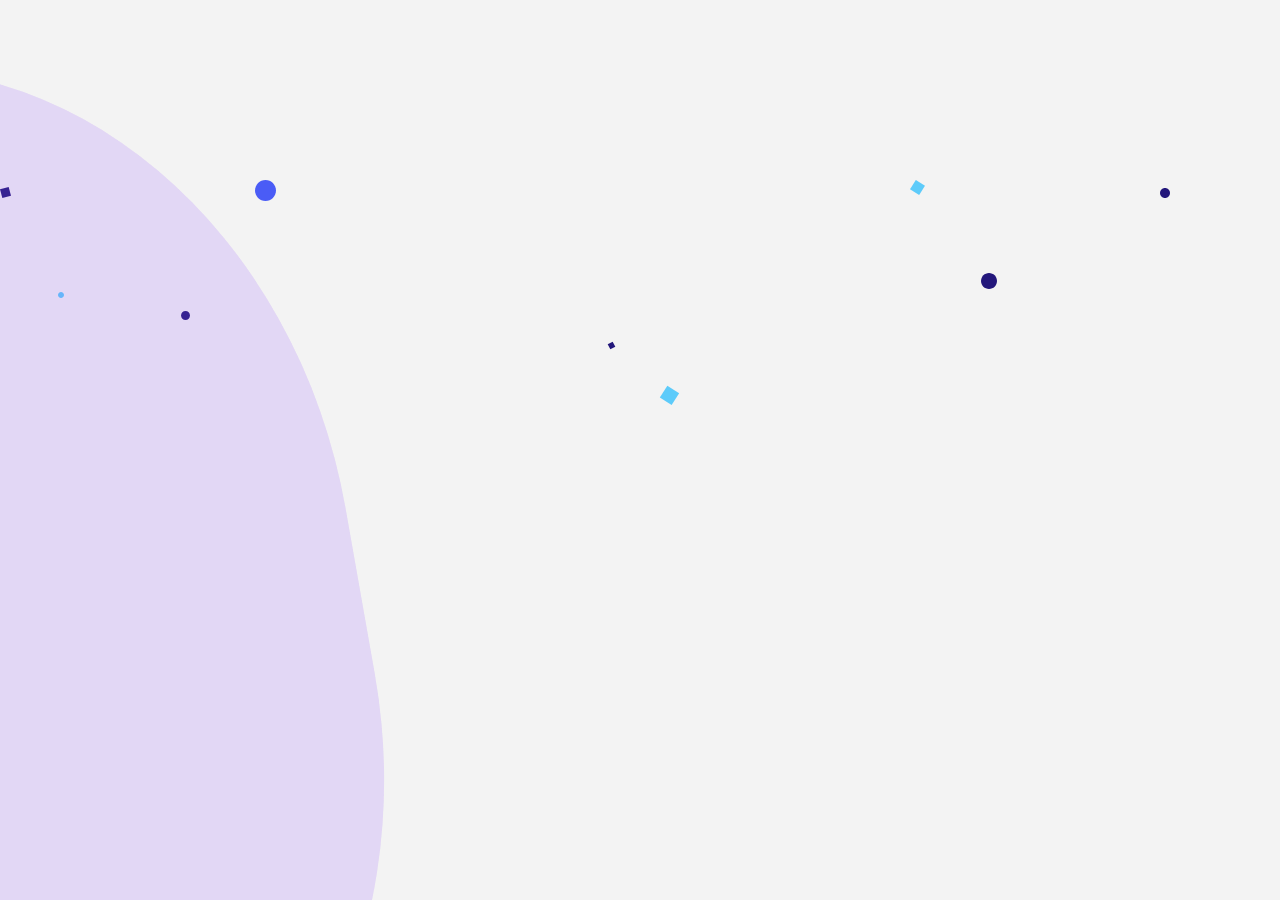
<file: bg.html>
<!DOCTYPE html>
<html lang="en">
<head>
    <meta charset="UTF-8">
    <meta http-equiv="X-UA-Compatible" content="IE=edge">
    <meta name="viewport" content="width=device-width, initial-scale=1.0">
    <title>Document</title>
    <link rel="stylesheet" href="./_css/bg.css">
</head>
<body>
    <div id="bg">
        <div class="bg-container">
            <svg xmlns="http://www.w3.org/2000/svg" xmlns:xlink="http://www.w3.org/1999/xlink" width="100%" height="500px">
                <path id="shape1" fill-rule="evenodd" fill="rgb(35, 23, 123)" d="M-0.011,9.318 L8.682,6.988 L11.011,15.682 L2.318,18.011 L-0.011,9.318 Z"></path>
                <path id="shape8" fill-rule="evenodd" fill="rgb(35, 23, 123)" d="M607.694,164.319 L612.680,161.693 L615.306,166.680 L610.320,169.305 L607.694,164.319 Z"></path>
                <path id="shape9" fill-rule="evenodd" fill="rgb(93, 203, 250)" d="M667.343,205.646 L679.152,213.179 L671.620,224.988 L659.810,217.456 L667.343,205.646 Z"></path>
                <path id="shape10" fill-rule="evenodd" fill="rgb(93, 203, 250)" d="M915.839,-0.008 L924.997,5.833 L919.156,14.991 L909.998,9.150 L915.839,-0.008 Z"></path>
                <path id="cir6" fill-rule="evenodd" fill="rgb(35, 23, 123)" d="M989.000,93.000 C993.418,93.000 997.000,96.582 997.000,101.000 C997.000,105.418 993.418,109.000 989.000,109.000 C984.582,109.000 981.000,105.418 981.000,101.000 C981.000,96.582 984.582,93.000 989.000,93.000 Z"></path>
                <path id="cir5" fill-rule="evenodd" fill="rgb(35, 23, 123)" d="M1165.000,8.000 C1167.761,8.000 1170.000,10.238 1170.000,13.000 C1170.000,15.761 1167.761,18.000 1165.000,18.000 C1162.239,18.000 1160.000,15.761 1160.000,13.000 C1160.000,10.238 1162.239,8.000 1165.000,8.000 Z"></path>
                <path id="cir4" fill-rule="evenodd" fill="rgb(93, 203, 250)" d="M1303.500,118.000 C1304.881,118.000 1306.000,119.119 1306.000,120.500 C1306.000,121.880 1304.881,123.000 1303.500,123.000 C1302.119,123.000 1301.000,121.880 1301.000,120.500 C1301.000,119.119 1302.119,118.000 1303.500,118.000 Z"></path>
                <path id="cir3" fill-rule="evenodd" fill="rgb(93, 203, 250)" d="M61.000,112.000 C62.657,112.000 64.000,113.343 64.000,115.000 C64.000,116.657 62.657,118.000 61.000,118.000 C59.343,118.000 58.000,116.657 58.000,115.000 C58.000,113.343 59.343,112.000 61.000,112.000 Z"></path>
                <path id="cir2" fill-rule="evenodd" fill="rgb(74, 92, 246)" d="M265.500,-0.000 C271.299,-0.000 276.000,4.701 276.000,10.500 C276.000,16.299 271.299,21.000 265.500,21.000 C259.701,21.000 255.000,16.299 255.000,10.500 C255.000,4.701 259.701,-0.000 265.500,-0.000 Z"></path>
                <path id="cir1" fill-rule="evenodd" fill="rgb(35, 23, 123)" d="M185.500,131.000 C187.985,131.000 190.000,133.015 190.000,135.500 C190.000,137.985 187.985,140.000 185.500,140.000 C183.015,140.000 181.000,137.985 181.000,135.500 C181.000,133.015 183.015,131.000 185.500,131.000 Z"></path>
            </svg>
        </div>
        <div class="box">
            <div class="wave one"></div>
            <div class="wave two"></div>
            <div class="wave three"></div>
        </div>
    </div>

</body>
</html>
</file>
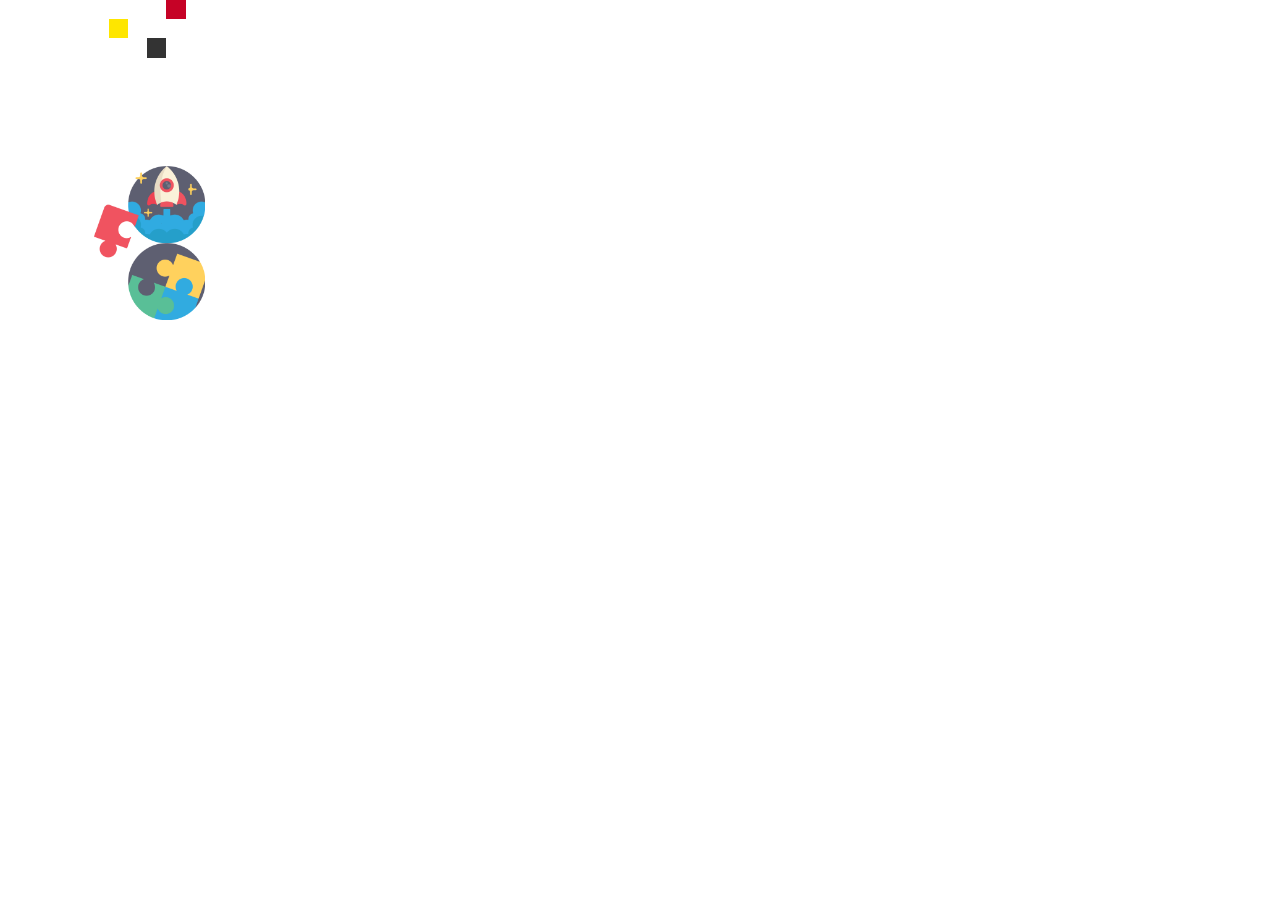
<file: logo.html>
<!DOCTYPE html>
<html lang="en">
<head>
    <meta charset="UTF-8">
    <meta http-equiv="X-UA-Compatible" content="IE=edge">
    <meta name="viewport" content="width=device-width, initial-scale=1.0">
    <title>Document</title>
    <link rel="stylesheet" href="./_css/logo.css">
    <style>
        body {width: 80%; margin: 0 auto;}
    </style>
</head>
<body>
<!--     <div class="logo">
        <div class="logoBox logoBox01"></div>
        <div class="logoBox logoBox02"></div>
        <div class="logoBox logoBox03"></div>
        <div class="logoBox logoBox04"></div>
    </div> -->

    <div class="logo01">
        <div class="logoBox00 logoBox05"></div>
        <div class="logoBox00 logoBox06"></div>
        <div class="logoBox00 logoBox07"></div>
        <div class="logoBox00 logoBox08"></div>
    </div>
    <div class="hispacelogmanisbo"></div>
    <div class="roket">
        <img src="./_img/_logo/roket-2.png" alt="roket">
    </div>
    <div class="puzzle">
        <img src="./_img/_logo/puzzle-2.png" alt="puzzle">
    </div>
</body>
</html>
</file>
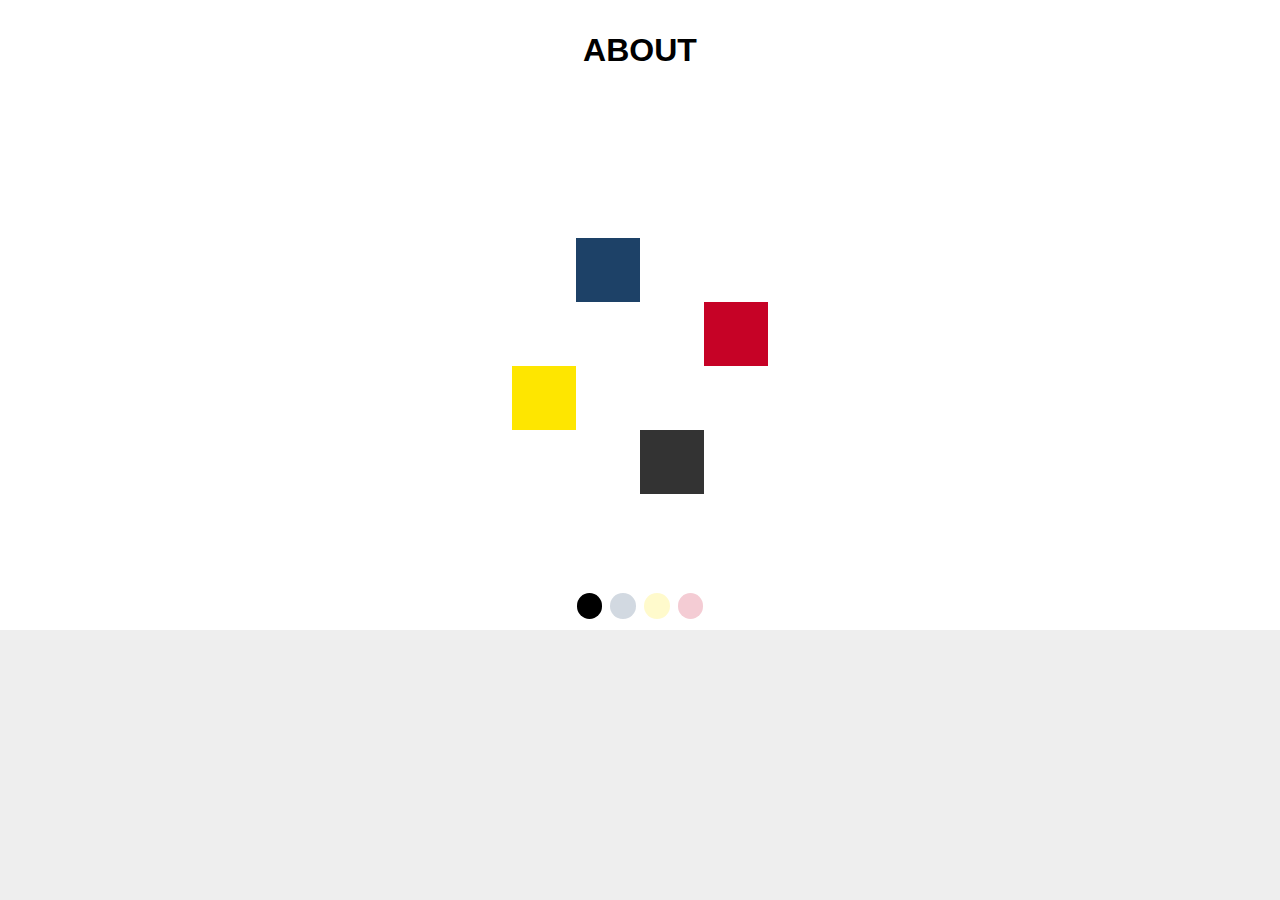
<file: swip.html>
<!DOCTYPE html>
<html lang="en">
<head>
    <meta charset="UTF-8">
    <meta http-equiv="X-UA-Compatible" content="IE=edge">
    <meta name="viewport" content="width=device-width, initial-scale=1.0">
    <title>Document</title>
    <meta name="viewport" content="width=device-width, initial-scale=1, minimum-scale=1, maximum-scale=1"/>
    <link rel="stylesheet" href="https://unpkg.com/swiper/swiper-bundle.min.css"/>
    <link rel="stylesheet" href="./_css/logo.css">
    <style>
        .color01 {color: #1D4167;}
        .color02 {color: #fee600;}
        .color03 {color: #C60226;}

        html,
        body {
          position: relative;
          height: 100%;
        }
  
        body {
          background: #eee;
          font-family: Helvetica Neue, Helvetica, Arial, sans-serif;
          font-size: 14px;
          color: #000;
          margin: 0;
          padding: 0;
        }
  
        .swiper {
          width: 100%;
          height: 70vh;
        }
  
        .swiper-slide {
          text-align: center;
          font-size: 18px;
          background: #fff;
  
          /* Center slide text vertically */
          display: -webkit-box;
          display: -ms-flexbox;
          display: -webkit-flex;
          display: flex;
          -webkit-box-pack: center;
          -ms-flex-pack: center;
          -webkit-justify-content: center;
          justify-content: center;
          -webkit-box-align: center;
          -ms-flex-align: center;
          -webkit-align-items: center;
          align-items: center;
        }
        .swiper-slide {display: flex; flex-direction: column; align-items: center; justify-content: center;}
        .swiper-slide p {font-size: 2rem; font-weight: bold;}
        .swiper-slide img {
          display: block;
          width: 100%;
/*           height: 100%; */
          object-fit: cover;
        }
        .swiper-button-next {color: #fff; margin-top: 2vw;}
        .swiper-button-prev {color: #fff; margin-top: 2vw;}
        .swiper-pagination-bullet {width: 2vw; height: 2vw;}
        .swiper-pagination-bullet:nth-child(1) {background-color: #000;}
        .swiper-pagination-bullet:nth-child(2) {background-color: #1D4167;}
        .swiper-pagination-bullet:nth-child(3) {background-color: #fee600;}
        .swiper-pagination-bullet:nth-child(4) {background-color: #C60226;}
      </style>
</head>
<body>
    <!-- Swiper -->
    <div class="swiper mySwiper">
        <div class="swiper-wrapper">
            <div class="swiper-slide">
                <p>ABOUT</p>
                <div class="logo">
                    <div class="logoBox logoBox01"></div>
                    <div class="logoBox logoBox02"></div>
                    <div class="logoBox logoBox03"></div>
                    <div class="logoBox logoBox04"></div>
                </div>
            </div>
            <div class="swiper-slide">
                <p class="color01">무공해차 통합 누리집</p>
                <img src="./_img/_main/elec03.jpg" alt="">
            </div>
            <div class="swiper-slide">
                <p class="color02">Nikcon</p>
                <img src="./_img/_main/background.png" alt="">
            </div>
            <div class="swiper-slide">
                <p class="color03">VIPS</p>
                <img src="./_img/_main/main031.jpg" alt="">
            </div>
        </div>
        <div class="swiper-button-next"></div>
        <div class="swiper-button-prev"></div>
        <div class="swiper-pagination"></div>
    </div>
  
<!-- Swiper JS -->
<script src="https://unpkg.com/swiper/swiper-bundle.min.js"></script>

<!-- Initialize Swiper -->
<script>
var swiper = new Swiper(".mySwiper", {
    spaceBetween: 30,
    centeredSlides: true,
    autoplay: {
    delay: 2500,
    disableOnInteraction: false,
    },
    pagination: {
    el: ".swiper-pagination",
    clickable: true,
    },
    navigation: {
    nextEl: ".swiper-button-next",
    prevEl: ".swiper-button-prev",
    },
});
</script>
</body>
</html>
</file>
<file: _css/bg.css>
@import url(./core.css);


body { background-color: #f3f3f3;}

#bg {position: fixed; width: 100%; height: 100vh; z-index: 0; overflow: hidden;}

.bg-container {position: absolute; top: 20%; width: 100%;}

.box {position: absolute; top: 0; left: 20%; transform: rotate(80deg);}

.wave {position: absolute; opacity: 0.4; width: 1200px; height: 1000px; border-radius: 43%;}

.wave.one {
    animation: rotate 7000ms infinite linear;
    opacity: 0.1;
    background: rgba(149, 84, 255, 0.31);
}

.wave.two {
    animation: rotate 3000ms infinite linear;
    opacity: 0.1;
    background: rgba(149, 84, 255, 0.31);
}

.wave.three {
    animation: rotate 7500ms infinite linear;
    background-color: rgba(149, 84, 255, 0.31);
}

@keyframes rotate {
    from {
    transform: rotate(0deg);
    }
    from {
    transform: rotate(360deg);
    }
}

#shape10,
#shape9,
#shape8,
#shape1 {
    transform-box: fill-box;
    transform-origin: center;
    -webkit-animation: rotate-center 2s cubic-bezier(0.445, 0.05, 0.55, 0.95)
    infinite alternate both;
    animation: rotate-center 2s cubic-bezier(0.445, 0.05, 0.55, 0.95) infinite
    alternate both;
}

#cir1,
#cir2,
#cir3 {
    transform-box: fill-box;
    transform-origin: center;
    -webkit-animation: rotate-scale-down-diag-2 2s linear infinite both;
    animation: rotate-scale-down-diag-2 2s linear infinite both;
}

#cir4,
#cir5,
#cir6 {
    transform-box: fill-box;
    transform-origin: center;
    -webkit-animation: rotate-scale-down-diag-2 1s linear infinite both;
    animation: rotate-scale-down-diag-2 1s linear infinite both;
}

/**
* ----------------------------------------
* animation rotate-center
* ----------------------------------------
*/
@-webkit-keyframes rotate-center {
    0% {
    -webkit-transform: rotate(0);
    transform: rotate(0);
    }
    100% {
    -webkit-transform: rotate(360deg);
    transform: rotate(360deg);
    }
}
@keyframes rotate-center {
    0% {
    -webkit-transform: rotate(0);
    transform: rotate(0);
    }
    100% {
    -webkit-transform: rotate(360deg);
    transform: rotate(360deg);
    }
}

/**
* ----------------------------------------
* animation rotate-scale-down-diag-2
* ----------------------------------------
*/
@-webkit-keyframes rotate-scale-down-diag-2 {
    0% {
    -webkit-transform: scale(1) rotate3d(-1, 1, 0, 0deg);
    transform: scale(1) rotate3d(-1, 1, 0, 0deg);
    }
    50% {
    -webkit-transform: scale(0.5) rotate3d(-1, 1, 0, 180deg);
    transform: scale(0.5) rotate3d(-1, 1, 0, 180deg);
    }
    100% {
    -webkit-transform: scale(1) rotate3d(-1, 1, 0, 360deg);
    transform: scale(1) rotate3d(-1, 1, 0, 360deg);
    }
}
@keyframes rotate-scale-down-diag-2 {
    0% {
    -webkit-transform: scale(1) rotate3d(-1, 1, 0, 0deg);
    transform: scale(1) rotate3d(-1, 1, 0, 0deg);
    }
    50% {
    -webkit-transform: scale(0.5) rotate3d(-1, 1, 0, 180deg);
    transform: scale(0.5) rotate3d(-1, 1, 0, 180deg);
    }
    100% {
    -webkit-transform: scale(1) rotate3d(-1, 1, 0, 360deg);
    transform: scale(1) rotate3d(-1, 1, 0, 360deg);
    }
}
</file>
<file: _css/logo.css>
.logo {width: 10vw; height: 10vw; margin: auto;}
.logoBox {width: 5vw; height: 5vw;}

.logoBox01 {background-color: #1D4167; position: relative; top: -5vw; animation: logoB01 2s linear infinite;}
.logoBox02 {background-color: #fee600; position: relative; left: -5vw; animation: logoB02 2s linear infinite;}
.logoBox03 {background-color: #C60226; position: relative; top: -10vw; left: 10vw; animation: logoB03 2s linear infinite;}
.logoBox04 {background-color: #333; position: relative; top: -5vw; left: 5vw; animation: logoB04 2s linear infinite;} 

@keyframes logoB01{
    0% {top: -5vw;}
    20% {top: 0vw;}
    40% {top: 0vw;}
    60% {top: 0vw;}
    80% {top: 0vw;}
    100% {top: 0vw;}
}
@keyframes logoB02{
    0% {left: -5vw;}
    20% {left: -5vw;}
    40% {left: -5vw;}
    60% {left: -5vw;}
    80% {left: 0;}
    100% {left: 0;}
}
@keyframes logoB03{
    0% {left: 10vw;}
    20% {left: 10vw;}
    40% {left: 5vw;}
    60% {left: 5vw;}
    80% {left: 5vw;}
    100% {left: 5vw;}
}
@keyframes logoB04{
    0% {top: -5vw;}
    20% {top: -5vw;}
    40% {top: -5vw;}
    60% {top: -10vw;}
    80% {top: -10vw;}
    100% {top: -10vw;}
}


.logo01 {width: 3vw; height: 3vw;}
.logoBox00 {width: 1.5vw; height: 1.5vw;}

.logoBox05 {background-color: #1D4167; position: relative; top: -1.5vw; animation: logoB05 2s linear infinite;}
.logoBox06 {background-color: #fee600; position: relative; left: -1.5vw; animation: logoB06 2s linear infinite;}
.logoBox07 {background-color: #C60226; position: relative; top: -3vw; left: 3vw; animation: logoB07 2s linear infinite;}
.logoBox08 {background-color: #333; position: relative; top: -1.5vw; left: 1.5vw; animation: logoB08 2s linear infinite;} 

@keyframes logoB05{
    0% {top: -1.5vw;}
    20% {top: 0vw;}
    40% {top: 0vw;}
    60% {top: 0vw;}
    80% {top: 0vw;}
    100% {top: 0vw;}
}
@keyframes logoB06{
    0% {left: -1.5vw;}
    20% {left: -1.5vw;}
    40% {left: -1.5vw;}
    60% {left: -1.5vw;}
    80% {left: 0;}
    100% {left: 0;}
}
@keyframes logoB07{
    0% {left: 3vw;}
    20% {left: 3vw;}
    40% {left: 1.5vw;}
    60% {left: 1.5vw;}
    80% {left: 1.5vw;}
    100% {left: 1.5vw;}
}
@keyframes logoB08{
    0% {top: -1.5vw;}
    20% {top: -1.5vw;}
    40% {top: -1.5vw;}
    60% {top: -3vw;}
    80% {top: -3vw;}
    100% {top: -3vw;}
}

.logo02 {width: 5vw; height: 5vw;}
.logoBox000 {width: 2.5vw; height: 2.5vw;}

.logoBox09 {background-color: #1D4167; position: relative; top: -2.5vw; animation: logoB09 2s linear infinite;}
.logoBox10 {background-color: #fee600; position: relative; left: -2.5vw; animation: logoB10 2s linear infinite;}
.logoBox11 {background-color: #C60226; position: relative; top: -5vw; left: 5vw; animation: logoB11 2s linear infinite;}
.logoBox12 {background-color: #333; position: relative; top: -2.5vw; left: 2.5vw; animation: logoB12 2s linear infinite;} 

@keyframes logoB09{
    0% {top: -2.5vw;}
    20% {top: 0vw;}
    40% {top: 0vw;}
    60% {top: 0vw;}
    80% {top: 0vw;}
    100% {top: 0vw;}
}
@keyframes logoB10{
    0% {left: -2.5vw;}
    20% {left: -2.5vw;}
    40% {left: -2.5vw;}
    60% {left: -2.5vw;}
    80% {left: 0;}
    100% {left: 0;}
}
@keyframes logoB11{
    0% {left: 5vw;}
    20% {left: 5vw;}
    40% {left: 2.5vw;}
    60% {left: 2.5vw;}
    80% {left: 2.5vw;}
    100% {left: 2.5vw;}
}
@keyframes logoB12{
    0% {top: -2.5vw;}
    20% {top: -2.5vw;}
    40% {top: -2.5vw;}
    60% {top: -5vw;}
    80% {top: -5vw;}
    100% {top: -5vw;}
}



/*=-----------------VIPS LOGO---------------------------------*/

.logoVIP{
    background: url(../_img/_logo/VIPS02.png) no-repeat center/cover; background-color: #C60226;
    width: 4vw; height: 4vw; border-radius: 50%; box-shadow: 1px 1px 20px #fff; 
    position: relative; margin: 0 auto;
}
.logoVIP img {width: 100%;}
.vips01 {animation: logoVIP 45s linear infinite;}
.vips02 {position: relative; top: -5.6vw;}

@keyframes logoVIP {
    0% {transform: rotate(0);}
    100% {transform: rotate(-360deg);}
}

/*-----------------------------roket-------------------------*/
.hispacelogmanisbo {width: 100%; height: 10vw;}

.roket {width: 6vw; height: 6vw; background: url(../_img/_logo/roket-1.png) no-repeat center/cover;}
.roket img {width: 100%; transition: 0.3s;}
.roket:hover img {margin-top: -4vw; transition: 0.3s;}

/*----------------------===puzzle--------------------------------*/

.puzzle {width: 6vw; height: 6vw; background: url(../_img/_logo/puzzle-1.png) no-repeat center/cover;}
.puzzle img {width: 100%; transition: 0.3s; transform: translate(-3vw, -3vw);}
.puzzle:hover img {transform: translate(0, 0); transition: 0.3s;}
</file>
